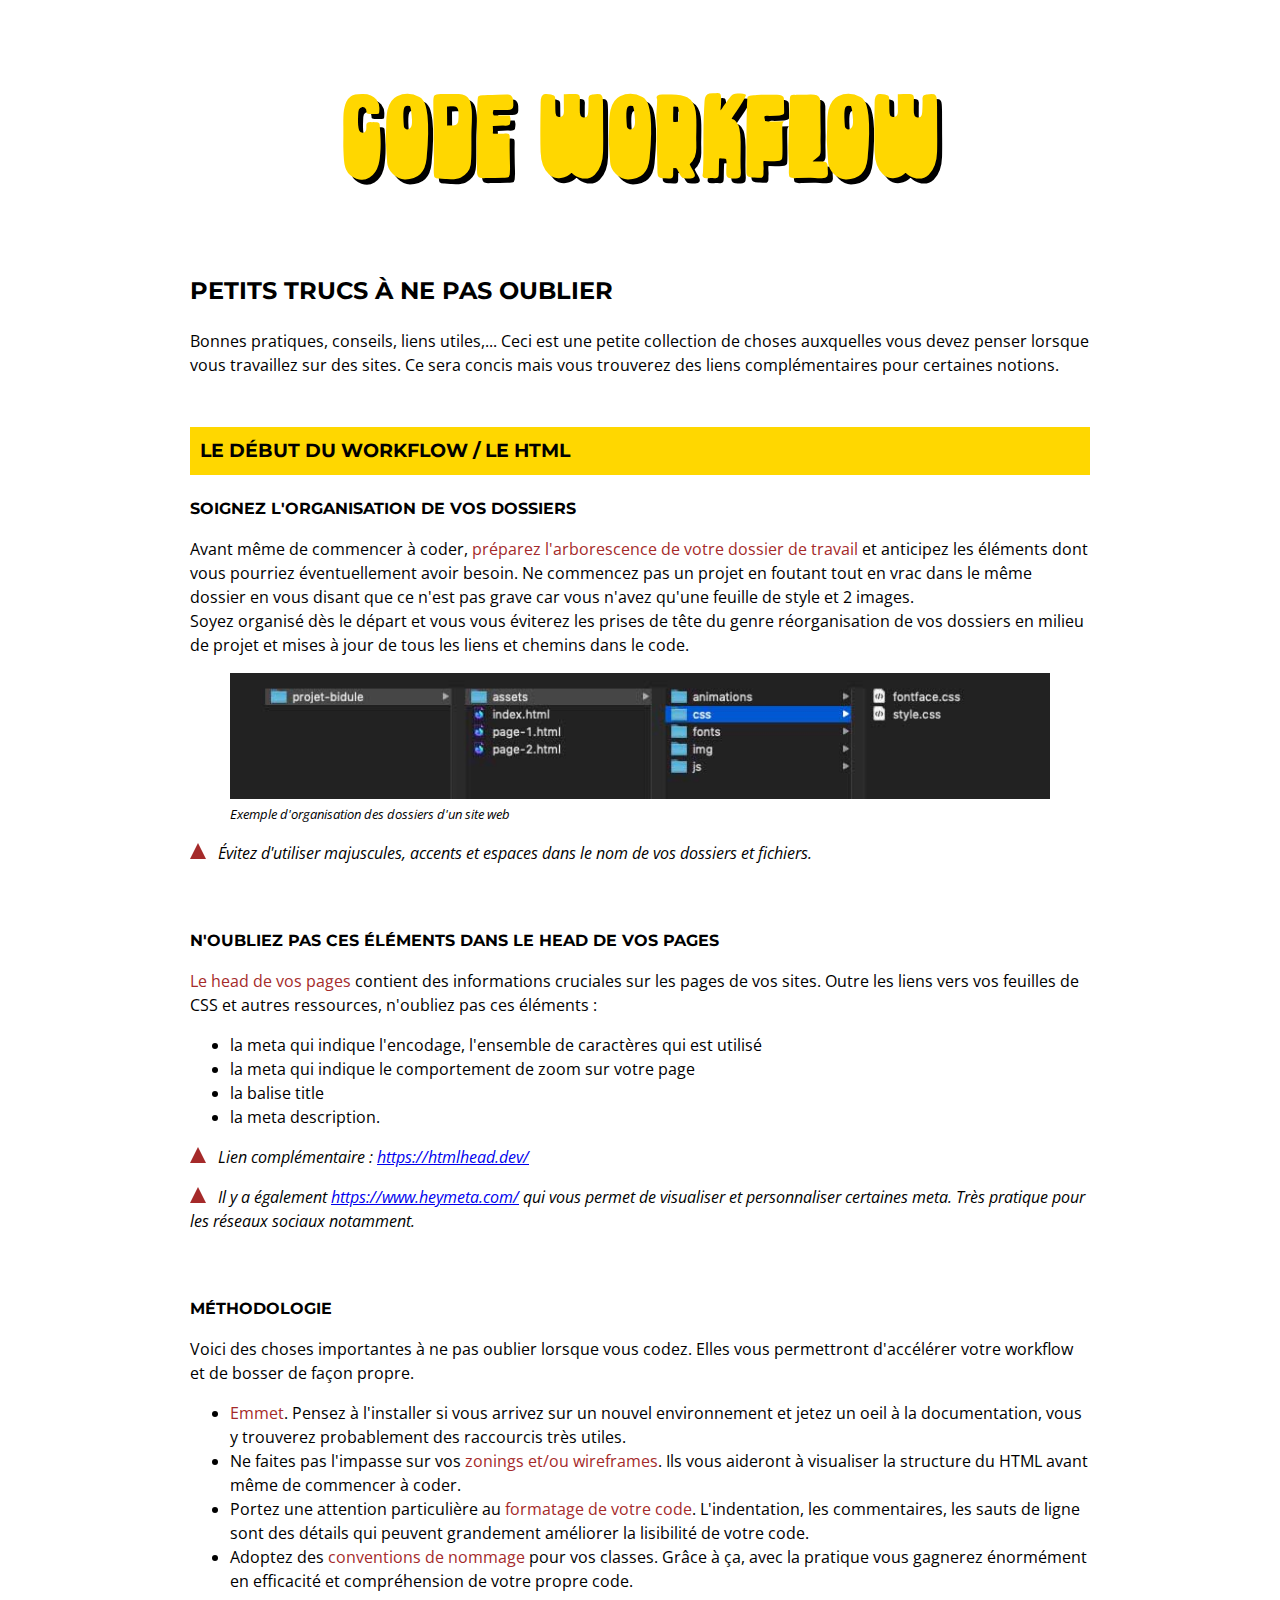
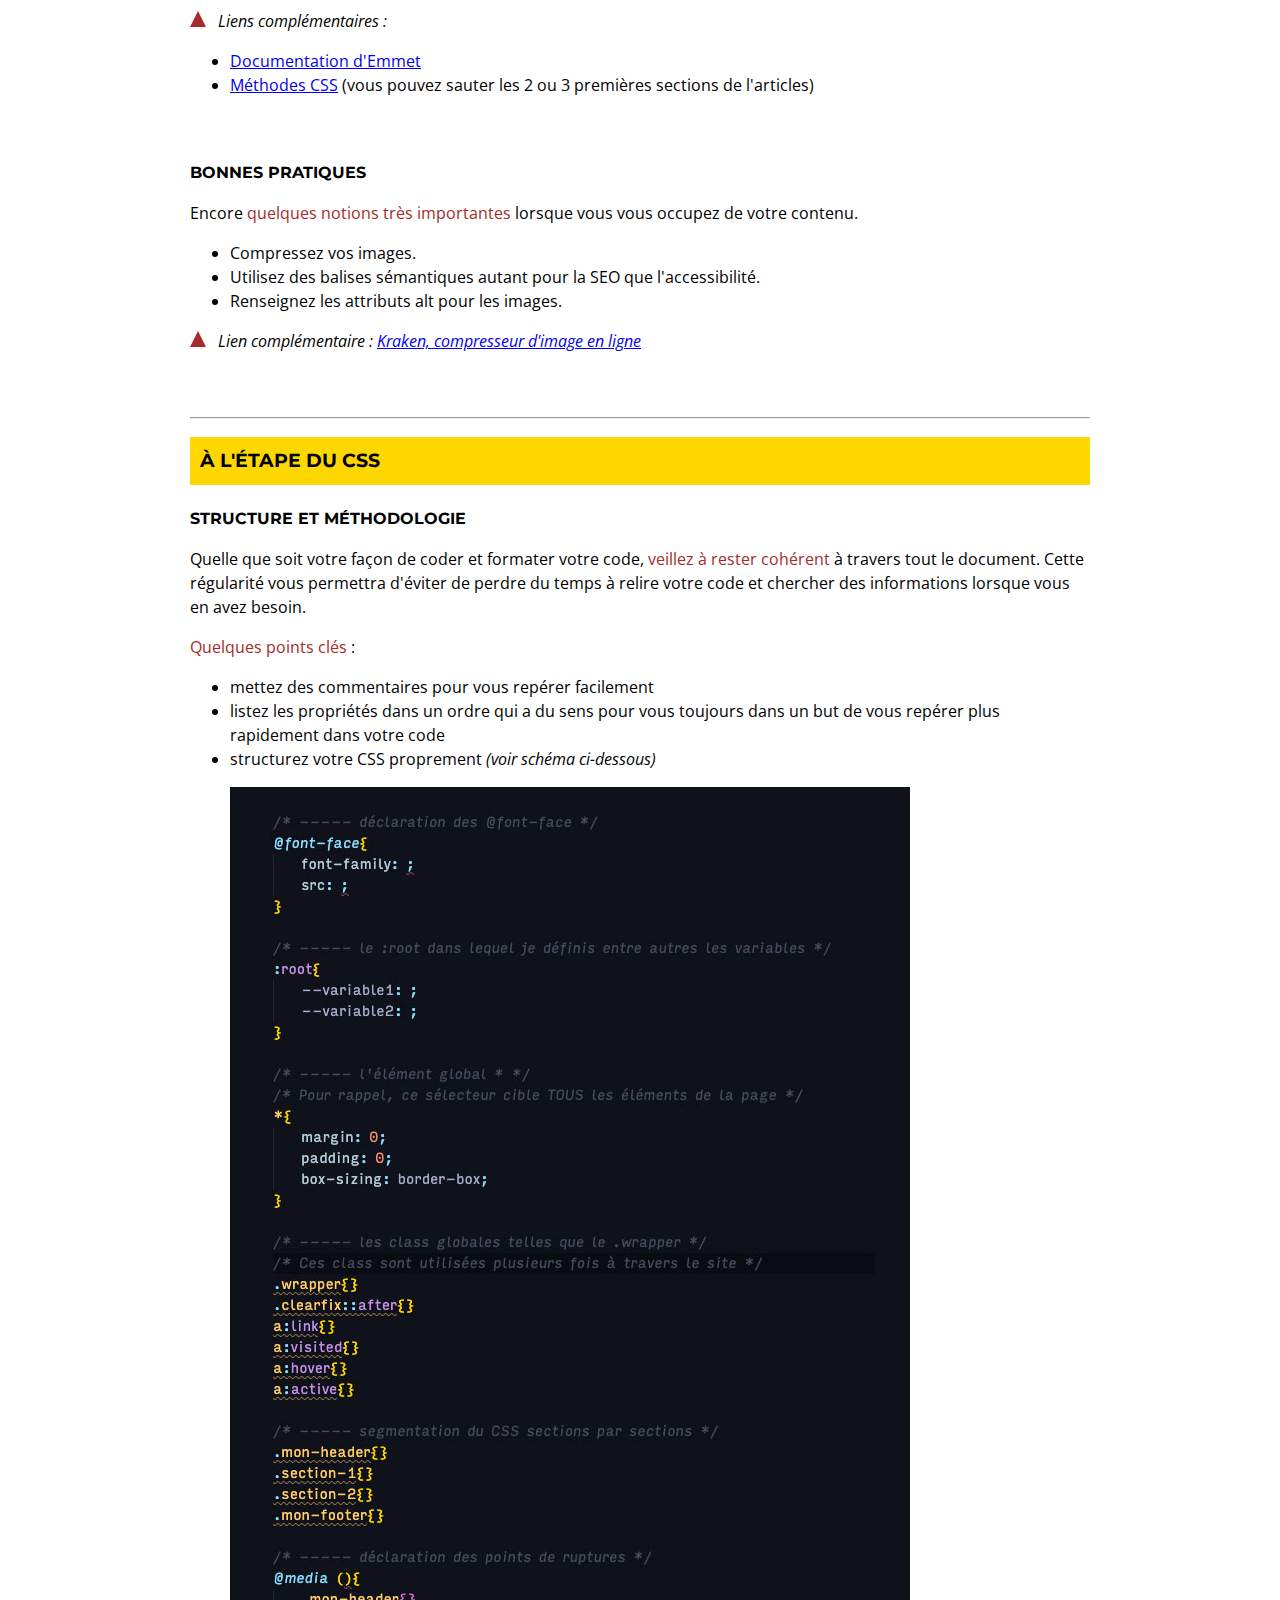
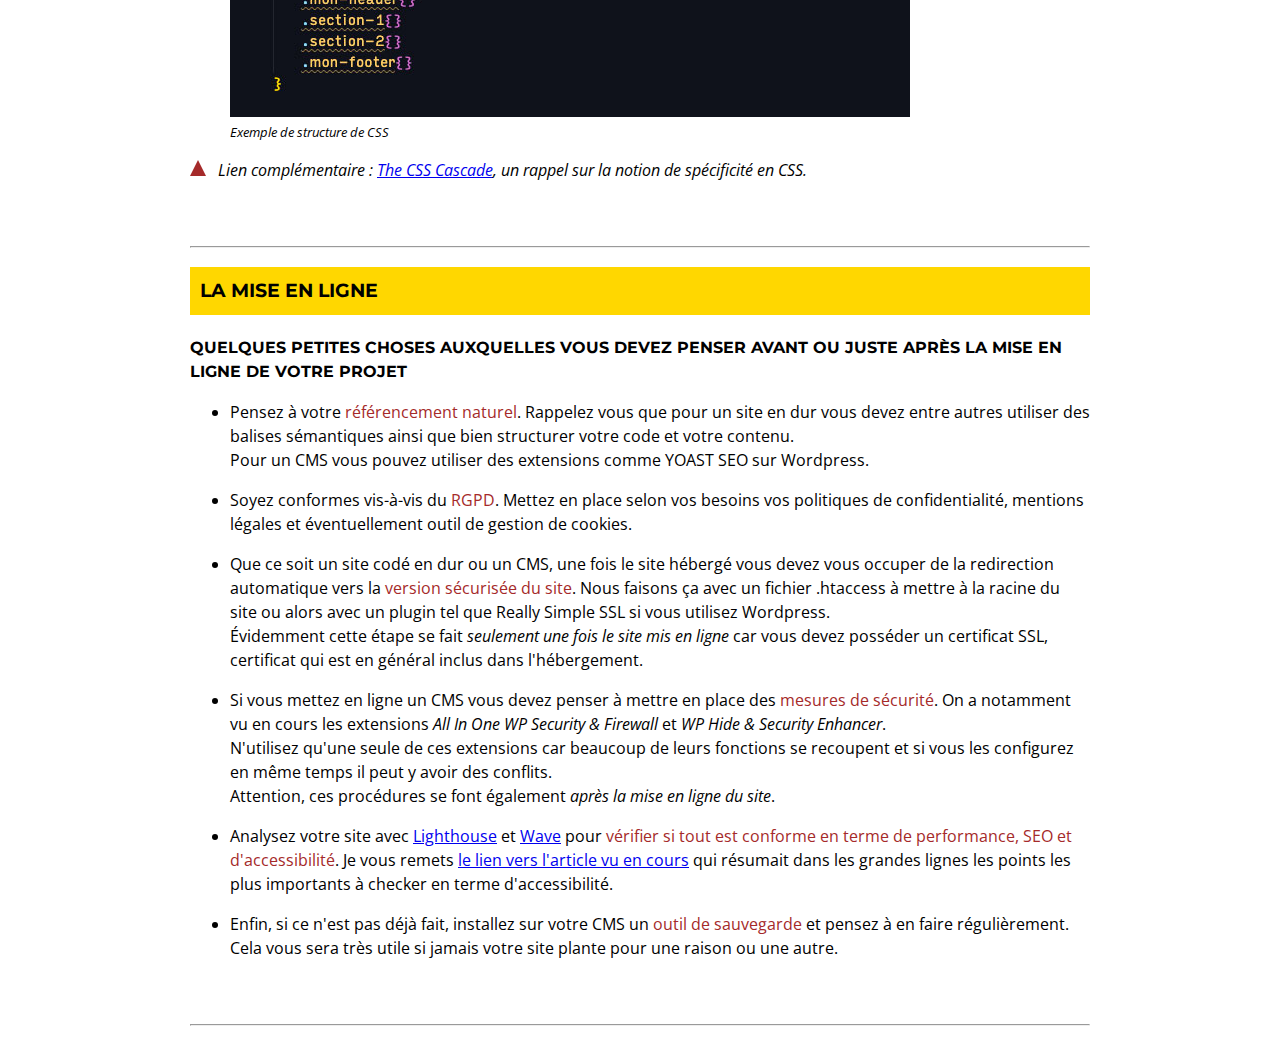
<file: index.html>
<!DOCTYPE html>
<html lang="fr">
<head>
    <meta charset="UTF-8">
    <meta name="viewport" content="width=device-width, initial-scale=1.0">
    <meta http-equiv="X-UA-Compatible" content="ie=edge">
    <title>UnoDwicho | Design</title>
    <link href="https://fonts.googleapis.com/css?family=Montserrat:400,700,800|Open+Sans:400,600,700&display=swap" rel="stylesheet">
    <link rel="stylesheet" href="assets/css/style.css">
</head>
<body>
<!-- SECTION HEADER -->
<header class="wrapper">
    <h1>Code workflow</h1>
    <h2>Petits trucs à ne pas oublier</h2>
    <p>
        Bonnes pratiques, conseils, liens utiles,... Ceci est une petite collection de choses auxquelles vous devez penser lorsque vous travaillez sur des sites. Ce sera concis mais vous trouverez des liens complémentaires pour certaines notions.
    </p>
</header>

<!-- SECTION MAIN -->
<main class="main wrapper">
    <!-- SECTION HTML -->
    <section>
        <h3>Le début du workflow / le HTML</h3>
        <!-- ORGANISATION DES DOSSIERS -->
        <div class="soussections">
            <h4>Soignez l'organisation de vos dossiers</h4>
            <p>
                Avant même de commencer à coder, <span class="emphase">préparez l'arborescence de votre dossier de travail</span> et anticipez les éléments dont vous pourriez éventuellement avoir besoin. Ne commencez pas un projet en foutant tout en vrac dans le même dossier en vous disant que ce n'est pas grave car vous n'avez qu'une feuille de style et 2 images.<br>
                Soyez organisé dès le départ et vous vous éviterez les prises de tête du genre réorganisation de vos dossiers en milieu de projet et mises à jour de tous les liens et chemins dans le code.
            </p>
            <figure>
                <img src="assets/img/organisation-dossiers.jpg"
                     alt="Exemple d'organisation des dossiers d'un site web">
                <figcaption>Exemple d'organisation des dossiers d'un site web</figcaption>
            </figure>
            <p class="attention">
                Évitez d'utiliser majuscules, accents et espaces dans le nom de vos dossiers et fichiers.
            </p>
        </div>
        <!-- META -->
        <div class="soussections">
            <h4>N'oubliez pas ces éléments dans le head de vos pages</h4>
            <p>
                <span class="emphase">Le head de vos pages</span> contient des informations cruciales sur les pages de vos sites. Outre les liens vers vos feuilles de CSS et autres ressources, n'oubliez pas ces éléments :
            </p>
            <ul>
                <li>la meta qui indique l'encodage, l'ensemble de caractères qui est utilisé</li>
                <li>la meta qui indique le comportement de zoom sur votre page</li>
                <li>la balise title</li>
                <li>la meta description.</li>
            </ul>
            <p class="attention">
                Lien complémentaire : <a href="https://htmlhead.dev/">https://htmlhead.dev/</a>
            </p>
            <p class="attention">
                Il y a également <a href="https://www.heymeta.com/">https://www.heymeta.com/</a> qui vous permet de visualiser et personnaliser certaines meta. Très pratique pour les réseaux sociaux notamment.
            </p>
        </div>
        <!-- METHODOLOGIE -->
        <div class="soussections">
            <h4>Méthodologie</h4>
            <p>
                Voici des choses importantes à ne pas oublier lorsque vous codez. Elles vous permettront d'accélérer votre workflow et de bosser de façon propre.
            </p>
            <ul>
                <li><span class="emphase">Emmet</span>. Pensez à l'installer si vous arrivez sur un nouvel environnement et jetez un oeil à la documentation, vous y trouverez probablement des raccourcis très utiles.</li>
                <li>Ne faites pas l'impasse sur vos <span class="emphase">zonings et/ou wireframes</span>. Ils vous aideront à visualiser la structure du HTML avant même de commencer à coder. </li>
                <li>Portez une attention particulière au <span class="emphase">formatage de votre code</span>. L'indentation, les commentaires, les sauts de ligne sont des détails qui peuvent grandement améliorer la lisibilité de votre code.</li>
                <li>Adoptez des <span class="emphase">conventions de nommage</span> pour vos classes. Grâce à ça, avec la pratique vous gagnerez énormément en efficacité et compréhension de votre propre code.</li>
            </ul>
            <p class="attention">
                Liens complémentaires :
            </p>
            <ul>
                <li><a href="https://docs.emmet.io/">Documentation d'Emmet</a></li>
                <li><a href="https://medium.com/@KBizien/architecture-css-avec-itcss-inuitcss-6b4271cb1042">Méthodes CSS</a> (vous pouvez sauter les 2 ou 3 premières sections de l'articles)</li>
            </ul>
        </div>
        <!-- BONNES PRATIQUES -->
        <div class="soussections">
            <h4>Bonnes pratiques</h4>
            <p>
                Encore <span class="emphase">quelques notions très importantes</span> lorsque vous vous occupez de votre contenu.
            </p>
            <ul>
                <li>Compressez vos images.</li>
                <li>Utilisez des balises sémantiques autant pour la SEO que l'accessibilité.</li>
                <li>Renseignez les attributs alt pour les images.</li>
            </ul>
            <p class="attention">
                Lien complémentaire : <a href="https://kraken.io/web-interface">Kraken, compresseur d'image en ligne</a>
            </p>
        </div>
        <hr>
    </section><!-- fin de section concernant le html -->

    <!-- SECTION CSS -->
    <section>
        <h3>À l'étape du CSS</h3>
        <!-- Structure et méthodo -->
        <div class="soussections">
            <h4>Structure et méthodologie</h4>
            <p>
                Quelle que soit votre façon de coder et formater votre code, <span class="emphase">veillez à rester cohérent</span> à travers tout le document. Cette régularité vous permettra d'éviter de perdre du temps à relire votre code et chercher des informations lorsque vous en avez besoin.
            </p>
            <p>
                <span class="emphase">Quelques points clés</span> :
            </p>
            <ul>
                <li>mettez des commentaires pour vous repérer facilement</li>
                <li>listez les propriétés dans un ordre qui a du sens pour vous toujours dans un but de vous repérer plus rapidement dans votre code</li>
                <li>structurez votre CSS proprement <i>(voir schéma ci-dessous)</i></li>
            </ul>
            <figure>
                <img src="assets/img/structure-css.jpg"
                     alt="Exemple de structure de CSS">
                <figcaption>Exemple de structure de CSS</figcaption>
            </figure>
            <p class="attention">
                Lien complémentaire : <a href="https://wattenberger.com/blog/css-cascade">The CSS Cascade</a>, un rappel sur la notion de spécificité en CSS.
            </p>
        </div>
        <hr>
    </section>

    <!-- SECTION MISE EN LIGNE -->
    <section>
        <h3>La mise en ligne</h3>
        <div class="soussections">
            <h4>Quelques petites choses auxquelles vous devez penser avant ou juste après la mise en ligne de votre projet</h4>
            <ul class="liste-miseenligne">
                <li>Pensez à votre <span class="emphase">référencement naturel</span>. Rappelez vous que pour un site en dur vous devez entre autres utiliser des balises sémantiques ainsi que bien structurer votre code et votre contenu.<br>
                Pour un CMS vous pouvez utiliser des extensions comme YOAST SEO sur Wordpress.</li>
                <li>Soyez conformes vis-à-vis du <span class="emphase">RGPD</span>. Mettez en place selon vos besoins vos politiques de confidentialité, mentions légales et éventuellement outil de gestion de cookies.</li>
                <li>Que ce soit un site codé en dur ou un CMS, une fois le site hébergé vous devez vous occuper de la redirection automatique vers la <span class="emphase">version sécurisée du site</span>. Nous faisons ça avec un fichier .htaccess à mettre à la racine du site ou alors avec un plugin tel que Really Simple SSL si vous utilisez Wordpress.<br>
                Évidemment cette étape se fait <i>seulement une fois le site mis en ligne</i> car vous devez posséder un certificat SSL, certificat qui est en général inclus dans l'hébergement.</li>
                <li>Si vous mettez en ligne un CMS vous devez penser à mettre en place des <span class="emphase">mesures de sécurité</span>. On a notamment vu en cours les extensions <i>All In One WP Security & Firewall</i> et <i>WP Hide & Security Enhancer</i>.<br>
                N'utilisez qu'une seule de ces extensions car beaucoup de leurs fonctions se recoupent et si vous les configurez en même temps il peut y avoir des conflits.<br>
                Attention, ces procédures se font également <i>après la mise en ligne du site</i>.</li>
                <li>Analysez votre site avec <a href="https://pagespeed.web.dev/">Lighthouse</a> et <a href="https://wave.webaim.org/extension/">Wave</a> pour <span class="emphase">vérifier si tout est conforme en terme de performance, SEO et d'accessibilité</span>. Je vous remets <a href="https://blog.pope.tech/2024/04/01/a-complete-guide-for-content-creators-to-start-making-accessible-content/">le lien vers l'article vu en cours</a> qui résumait dans les grandes lignes les points les plus importants à checker en terme d'accessibilité.</li>
                <li>Enfin, si ce n'est pas déjà fait, installez sur votre CMS un <span class="emphase">outil de sauvegarde</span> et pensez à en faire régulièrement. Cela vous sera très utile si jamais votre site plante pour une raison ou une autre.</li>
            </ul>
        </div>
        <hr>
    </section>
</main>

</div>
</body>
</html>
</file>
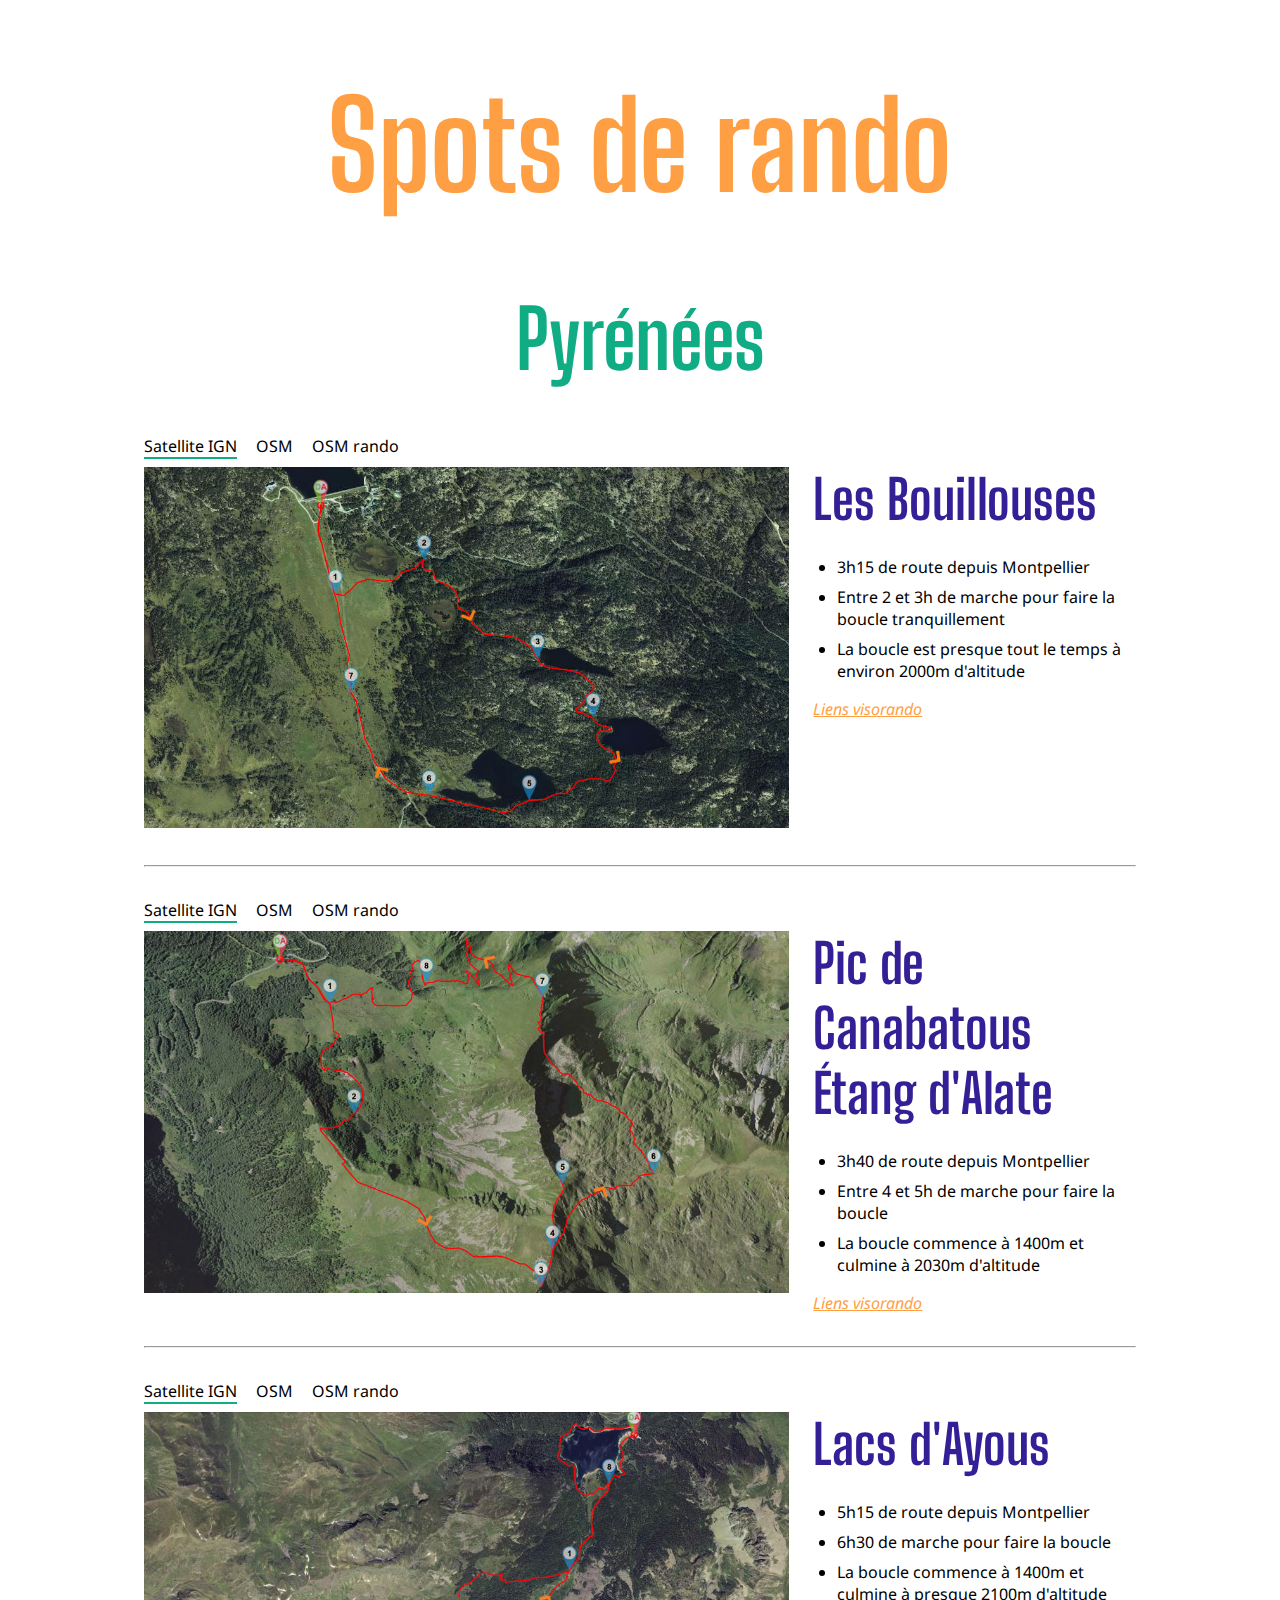
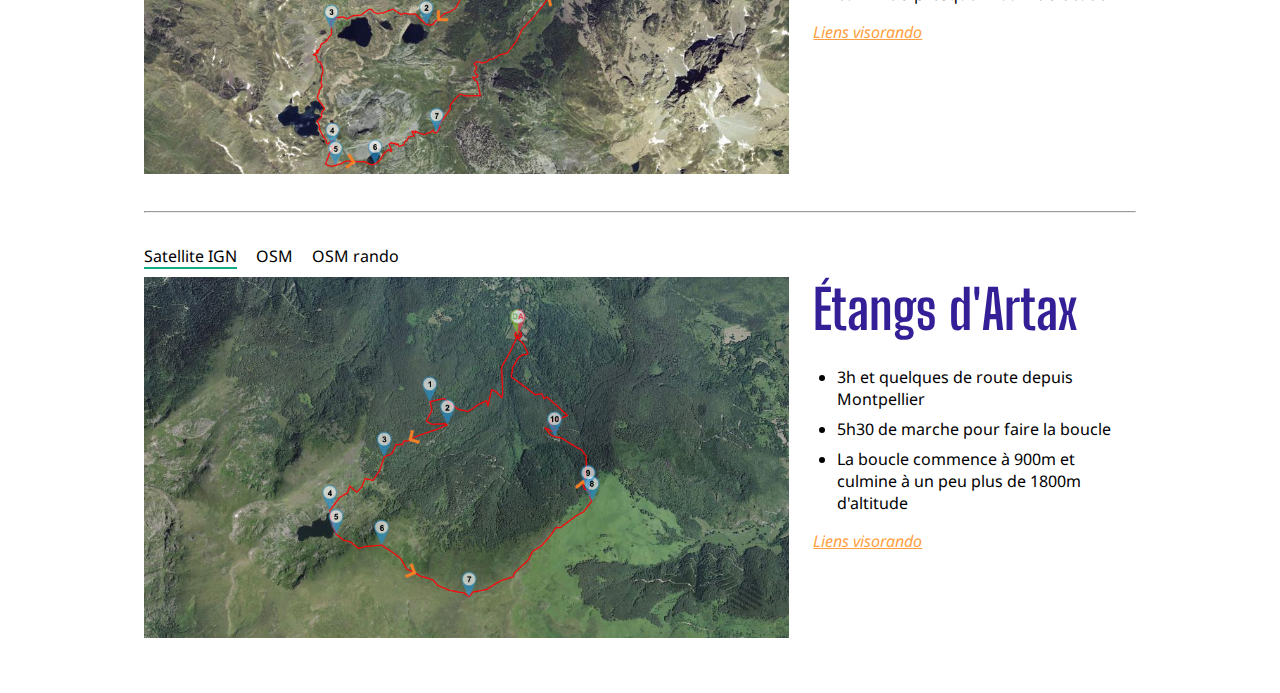
<file: archives/index.html>
<!DOCTYPE html>
<html lang="fr">
<head>
    <meta charset="UTF-8">
    <meta name="viewport" content="width=device-width, initial-scale=1.0">
    <meta http-equiv="X-UA-Compatible" content="ie=edge">
    <title>UnoDwicho – wow</title>
    <link rel="stylesheet" href="assets/css/style.css">
    <link href="https://fonts.googleapis.com/css?family=Big+Shoulders+Display:500|Noto+Sans:400,400i,700,700i&display=swap" rel="stylesheet">
</head>
<body><div class="wrap" id="test">
    <h1>Spots de rando</h1>
    <section class="section-pyreness section-region">
        <h2>Pyrénées</h2>
        <div class="rando-unit sectionbouillouses"><!-- BOUILLOUSES -->
            <p class="section-map">
                <input type="radio" name="bouillouses" id="bouillousessat-ign" checked>
                <label for="bouillousessat-ign">Satellite IGN</label>
                <input type="radio" name="bouillouses" id="bouillousesosm">
                <label for="bouillousesosm">OSM</label>
                <input type="radio" name="bouillouses" id="bouillousesosm-rando">
                <label for="bouillousesosm-rando">OSM rando</label><br>

                <img class="map map-osm" src="assets/img/bouillouses/osm.jpg" alt="">
                <img class="map map-osm-rando" src="assets/img/bouillouses/osm-rando.jpg" alt="">
                <img class="map map-sat-ign" src="assets/img/bouillouses/sat-ign.jpg" alt="">
            </p>
            <div class="section-infos">
                <h3>Les Bouillouses</h3>
                <ul class="liste-infos">
                    <li>3h15 de route depuis Montpellier</li>
                    <li>Entre 2 et 3h de marche pour faire la boucle tranquillement</li>
                    <li>La boucle est presque tout le temps à environ 2000m d'altitude</li>
                </ul>
                <a class="lien-visorando" href="https://www.visorando.fr/randonnee-les-bouillouses-lacs-d-en-bas/">Liens visorando</a>
            </div>
        </div>
        <hr class="separateur"> <!-- SÉPARATEUR -->
        <div class="rando-unit sectioncanabatous"><!-- CANABATOUS -->
            <p class="section-map">
                <input type="radio" name="canabatous" id="canabatoussat-ign" checked>
                <label for="canabatoussat-ign">Satellite IGN</label>
                <input type="radio" name="canabatous" id="canabatousosm">
                <label for="canabatousosm">OSM</label>
                <input type="radio" name="canabatous" id="canabatousosm-rando">
                <label for="canabatousosm-rando">OSM rando</label><br>

                <img class="map map-osm" src="assets/img/canabatous/osm.jpg" alt="">
                <img class="map map-osm-rando" src="assets/img/canabatous/osm-rando.jpg" alt="">
                <img class="map map-sat-ign" src="assets/img/canabatous/sat-ign.jpg" alt="">
            </p>
            <div class="section-infos">
                <h3>Pic de Canabatous<br>Étang d'Alate</h3>
                <ul class="liste-infos">
                    <li>3h40 de route depuis Montpellier</li>
                    <li>Entre 4 et 5h de marche pour faire la boucle</li>
                    <li>La boucle commence à 1400m et culmine à 2030m d'altitude</li>
                </ul>
                <a class="lien-visorando" href="https://www.visorando.fr/randonnee-pic-de-canabatous-etang-d-alate/">Liens visorando</a>
            </div>
        </div>
        <hr class="separateur"> <!-- SÉPARATEUR -->
        <div class="rando-unit sectionayous"><!-- AYOUS -->
            <p class="section-map">
                <input type="radio" name="ayous" id="ayoussat-ign" checked>
                <label for="ayoussat-ign">Satellite IGN</label>
                <input type="radio" name="ayous" id="ayousosm">
                <label for="ayousosm">OSM</label>
                <input type="radio" name="ayous" id="ayousosm-rando">
                <label for="ayousosm-rando">OSM rando</label><br>

                <img class="map map-osm" src="assets/img/ayous/osm.jpg" alt="">
                <img class="map map-osm-rando" src="assets/img/ayous/osm-rando.jpg" alt="">
                <img class="map map-sat-ign" src="assets/img/ayous/sat-ign.jpg" alt="">
            </p>
            <div class="section-infos">
                <h3>Lacs d'Ayous</h3>
                <ul class="liste-infos">
                    <li>5h15 de route depuis Montpellier</li>
                    <li>6h30 de marche pour faire la boucle</li>
                    <li>La boucle commence à 1400m et culmine à presque 2100m d'altitude</li>
                </ul>
                <a class="lien-visorando" href="https://www.visorando.fr/randonnee-lacs-d-ayous/">Liens visorando</a>
            </div>
        </div>
        <hr class="separateur"> <!-- SÉPARATEUR -->
        <div class="rando-unit sectionayous"><!-- ARTAX -->
            <p class="section-map">
                <input type="radio" name="artax" id="artaxsat-ign" checked>
                <label for="artaxsat-ign">Satellite IGN</label>
                <input type="radio" name="artax" id="artaxosm">
                <label for="artaxosm">OSM</label>
                <input type="radio" name="artax" id="artaxosm-rando">
                <label for="artaxosm-rando">OSM rando</label><br>

                <img class="map map-osm" src="assets/img/artax/osm.jpg" alt="">
                <img class="map map-osm-rando" src="assets/img/artax/osm-rando.jpg" alt="">
                <img class="map map-sat-ign" src="assets/img/artax/sat-ign.jpg" alt="">
            </p>
            <div class="section-infos">
                <h3>Étangs d'Artax</h3>
                <ul class="liste-infos">
                    <li>3h et quelques de route depuis Montpellier</li>
                    <li>5h30 de marche pour faire la boucle</li>
                    <li>La boucle commence à 900m et culmine à un peu plus de 1800m d'altitude</li>
                </ul>
                <a class="lien-visorando" href="https://www.visorando.fr/randonnee-boucle-etang-d-artax/">Liens visorando</a>
            </div>
        </div>
    </section>
</div></body>
</html>
</file>
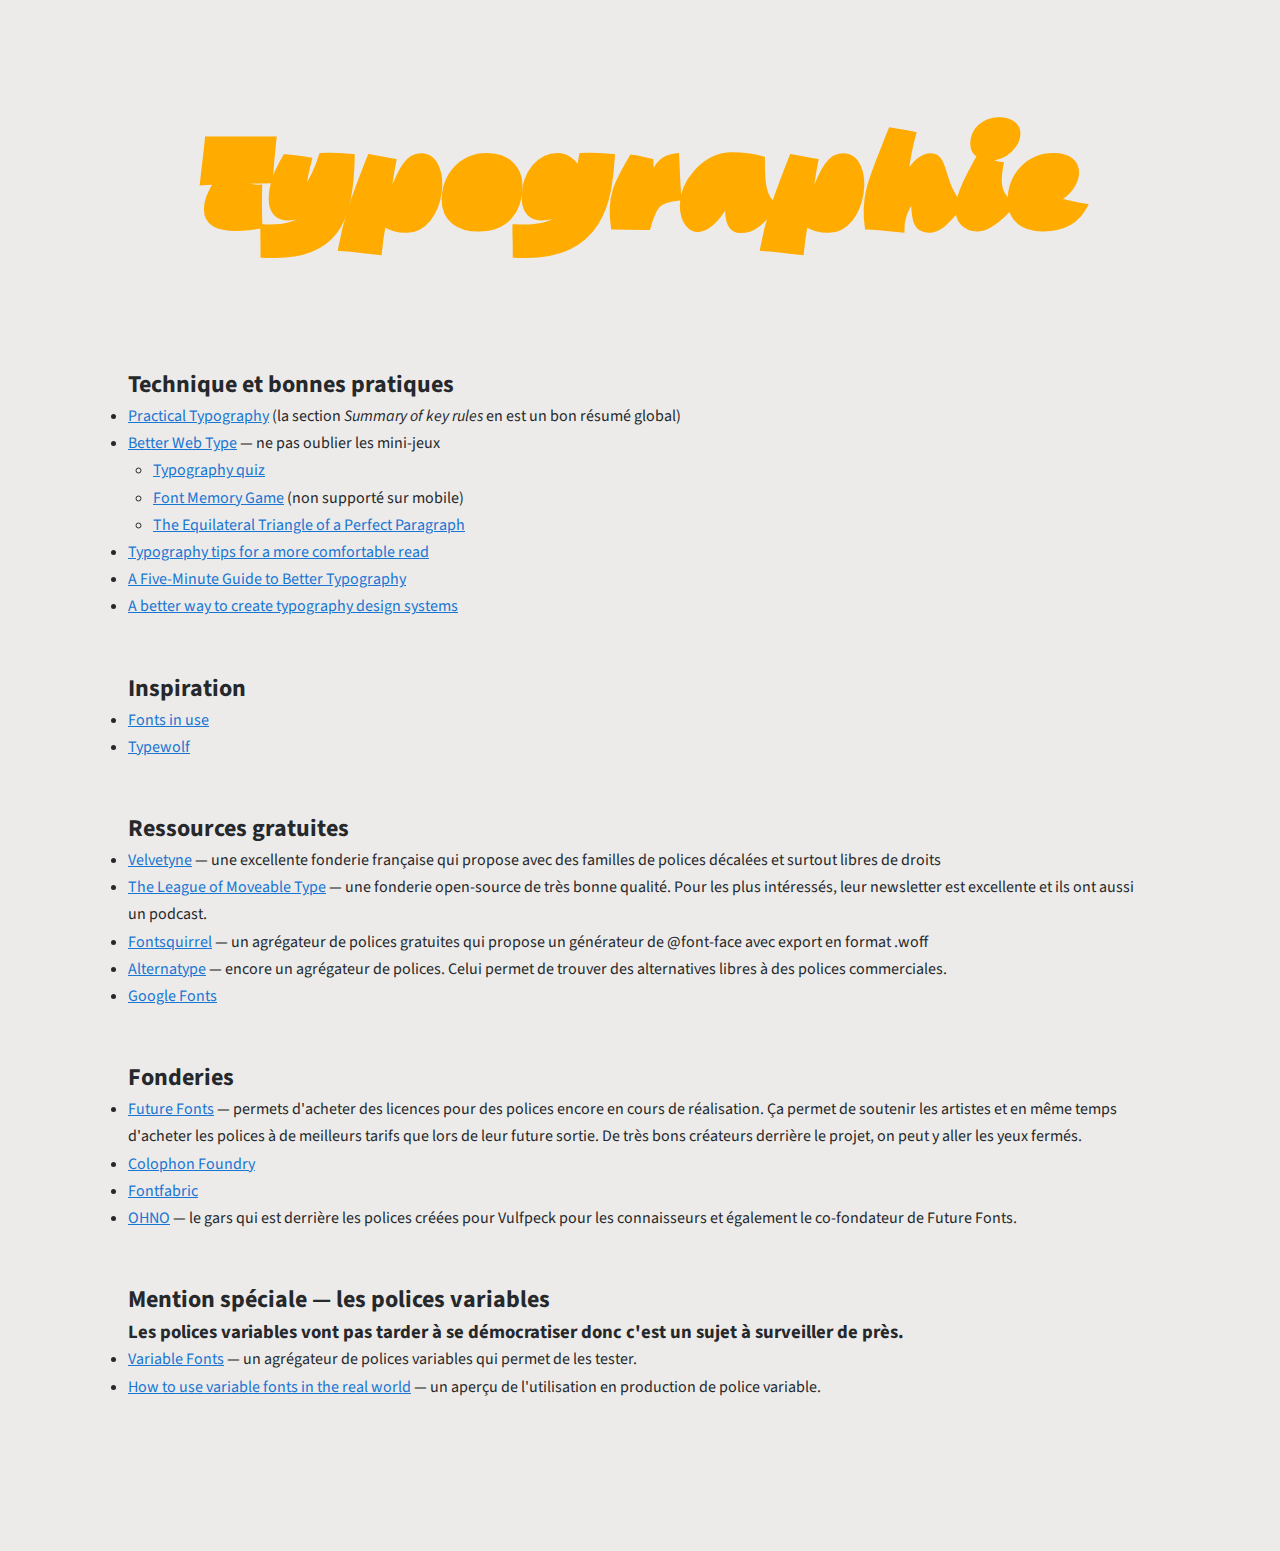
<file: typography.html>
<!DOCTYPE html>
<html lang="fr">
<head>
    <meta charset="UTF-8">
    <meta name="viewport" content="width=device-width, initial-scale=1.0">
    <meta http-equiv="X-UA-Compatible" content="ie=edge">
    <title>UnoDwicho | Design</title>
    <link rel="stylesheet" href="/typography.css">
    <link href="https://fonts.googleapis.com/css?family=Source+Sans+Pro&display=swap" rel="stylesheet">
</head>
<body>
<h1>Typographie</h1>
<div class="wrapper">
    <section class="sections">
        <h2>Technique et bonnes pratiques</h2>
        <ul>
            <li><a href="https://practicaltypography.com/">Practical Typography</a> (la section <span class="italique">Summary of key rules</span> en est un bon résumé global)</li>
            <li><a href="https://betterwebtype.com/blog/">Better Web Type</a> — ne pas oublier les mini-jeux 
                <ul>
                    <li><a href="https://betterwebtype.com/web-typography-quiz/">Typography quiz</a></li>
                    <li><a href="https://betterwebtype.com/font-memory-game/">Font Memory Game</a> (non supporté sur mobile)</li>
                    <li><a href="https://betterwebtype.com/triangle/">The Equilateral Triangle of a Perfect Paragraph</a></li>
                </ul>
            </li>
            <li><a href="https://www.invisionapp.com/inside-design/typography-tips/">Typography tips for a more comfortable read</a></li>
            <li><a href="https://www.pierrickcalvez.com/journal/a-five-minutes-guide-to-better-typography?mc_cid=380700498a&mc_eid=2a030ddedc">A Five-Minute Guide to Better Typography</a></li>
            <li><a href="https://uxdesign.cc/a-better-way-to-create-typography-design-systems-689c851dc616">A better way to create typography design systems</a></li>
        </ul>
    </section>
    <section class="sections">
        <h2>Inspiration</h2>
        <ul>
            <li><a href="https://fontsinuse.com/">Fonts in use</a></li>
            <li><a href="https://www.typewolf.com/">Typewolf</a></li>
        </ul>
    </section>
    <section class="sections">
        <h2>Ressources gratuites</h2>
        <ul>
            <li><a href="https://www.velvetyne.fr">Velvetyne</a> — une excellente fonderie française qui propose avec des familles de polices décalées et surtout libres de droits</li>
            <li><a href="https://www.theleagueofmoveabletype.com/">The League of Moveable Type</a> — une fonderie open-source de très bonne qualité. Pour les plus intéressés, leur newsletter est excellente et ils ont aussi un podcast.</li>
            <li><a href="https://www.fontsquirrel.com/">Fontsquirrel</a> — un agrégateur de polices gratuites qui propose un générateur de @font-face avec export en format .woff</li>
            <li><a href="https://alternatype.net">Alternatype</a> — encore un agrégateur de polices. Celui permet de trouver des alternatives libres à des polices commerciales.</li>
            <li><a href="https://fonts.google.com/">Google Fonts</a></li>
        </ul>
    </section>
    <section class="sections">
        <h2>Fonderies</h2>
        <ul>
            <li><a href="https://www.futurefonts.xyz/">Future Fonts</a> — permets d'acheter des licences pour des polices encore en cours de réalisation. Ça permet de soutenir les artistes et en même temps d'acheter les polices à de meilleurs tarifs que lors de leur future sortie. De très bons créateurs derrière le projet, on peut y aller les yeux fermés.</li>
            <li><a href="https://www.colophon-foundry.org/">Colophon Foundry</a></li>
            <li><a href="https://www.fontfabric.com/">Fontfabric</a></li>
            <li><a href="https://ohnotype.co/">OHNO</a> — le gars qui est derrière les polices créées pour Vulfpeck pour les connaisseurs et également le co-fondateur de Future Fonts.</li>
        </ul>
    </section>
    <section class="sections">
        <h2>Mention spéciale — les polices variables</h2>
        <h3>
           Les polices variables vont pas tarder à se démocratiser donc c'est un sujet à surveiller de près.
        </h3>
        <ul>
            <li><a href="https://v-fonts.com/">Variable Fonts</a> — un agrégateur de polices variables qui permet de les tester.</li>
            <li><a href="https://medium.com/clear-left-thinking/how-to-use-variable-fonts-in-the-real-world-e6d73065a604">How to use variable fonts in the real world</a> — un aperçu de l'utilisation en production de police variable.</li>
        </ul>
    </section>
</div>
</body>
</html>
</file>
<file: assets/css/style.css>
@font-face{
    font-family: 'Bulky';
    src: url("/assets/fonts/bulky.otf") format("opentype");
}
*{
    font-family: 'Open Sans';
    line-height: 1.5em;
}

h1, h2, h3, h4, h5, h6{font-family: 'Montserrat'; text-transform: uppercase;}
h1{
    font-family: 'Bulky';
    text-align: center;
    font-size: 6em;
    color: gold;
    text-shadow: 5px 5px 0 black;
}
@media (max-width:500px){
    h1{font-size:4em;}
}
h3{background-color: gold; padding: 10px;}
h4{margin-bottom: 0;}
img{max-width: 100%;}
/* figure{margin-bottom: 0.8em;} */
figcaption{font-size: .8em; font-style: italic;}

.wrapper{
    max-width: 900px;
    margin: auto;
}
.emphase{color: brown}

.soussections{
    margin-bottom: 4rem;
}

.attention{font-style: italic;}
.attention::before{
    content: "";
    display: inline-block;
    margin-right: .5em;
    border-left: .5em  solid transparent;
    border-right: .5em  solid transparent;
    border-bottom: 1em solid brown;
}

.main{
    padding: 1rem; 
}

.liste-miseenligne > li {
    margin-bottom: 1em;
}

.footer{margin-bottom: 100px;}
.conteneur-quote{
    padding: 15px;
    background: #eee;
    border-radius: 5px;
}
.xoxo, .footer blockquote footer{text-align: right;}
.footer blockquote footer{line-height: 3em;}
</file>
<file: archives/assets/css/style.css>
:root{
    /* ------ VARIABLES ------- */
    --main-color: #ff9f43;
    --secondary-color: #10ac84;
    --ternary-color: #341f97;
}

/* ------ COLORS ------ */
h1{color: var(--main-color)}
h2{color: var(--secondary-color)}
h3{color: var(--ternary-color)}

/* ------ GLOBAL ------ */
*{
    margin: 0;
    padding: 0;
    box-sizing: border-box;
    font-family: 'Noto Sans', sans-serif;
}

a, a:link{
    font-style: italic;
    color: var(--main-color);
}
a:visited{color: var(--main-color);}
a:hover{color: var(--secondary-color);}
a:active{color: var(--main-color);}

/* ------ TYPOGRAPHY ------ */
h1, h2, h3, h4, h5, h6{
    font-family: 'Big Shoulders Display', cursive;
}
h1{font-size: 7.594rem;}
h2{font-size: 5.063rem;}
h3{font-size: 3.375rem;}
h4{font-size: 2.25rem;}
h5{font-size: 1.5rem;}
h6{font-size: 1.2rem;}

/* ------  ------ */
.wrap{
    max-width: 1024px;
    margin: auto;
    padding: 0 1rem 50px;
}

.separateur{margin: 2rem 0;}

h1, h2{text-align: center;}
h1{margin: 4.5rem 0;}
h2{margin: 3rem 0;}
h3{margin-bottom: 1.5rem;}

.rando-unit{
    display: grid;
    grid-template: auto/2fr 1fr;
    gap: 1.5rem;
}
@media (max-width:900px){
    .rando-unit{
        grid-template: auto/ 1fr;
        gap: 1rem;
    }
}
.section-map > input{display:none;}
.section-map > label{
    display: inline-block;
    margin-right: 15px;
}
.section-map > label:hover{cursor: pointer;}
.section-map > input:checked + label{
    border-bottom: 2px solid var(--secondary-color);
}
.map{
    width: 100%;
    margin-top: .5rem;
    display: none;
}

#bouillousessat-ign:checked ~ .map-sat-ign{display: initial;}
#bouillousesosm:checked ~ .map-osm{display: initial;}
#bouillousesosm-rando:checked ~ .map-osm-rando{display: initial;}

#canabatoussat-ign:checked ~ .map-sat-ign{display: initial;}
#canabatousosm:checked ~ .map-osm{display: initial;}
#canabatousosm-rando:checked ~ .map-osm-rando{display: initial;}

#ayoussat-ign:checked ~ .map-sat-ign{display: initial;}
#ayousosm:checked ~ .map-osm{display: initial;}
#ayousosm-rando:checked ~ .map-osm-rando{display: initial;}

#artaxsat-ign:checked ~ .map-sat-ign{display: initial;}
#artaxosm:checked ~ .map-osm{display: initial;}
#artaxosm-rando:checked ~ .map-osm-rando{display: initial;}



.section-infos{
    padding-top: 2rem;
}
.liste-infos{padding-left:1.5rem;}
.liste-infos li{margin-bottom: .5rem;}
.lien-visorando{display:block; margin-top:1rem;}
</file>
<file: typography.css>
@font-face{
    font-family: "Nonplus-Black";
    src: url("fonts/Nonplus-Black.otf") format("opentype");
}
:root{
    --colorlight: #ecebea;
    --colordark: #26282b;
}
*{
    margin: 0;
    padding: 0;
    box-sizing: border-box;
    color: var(--colordark);
    font-family: "Source Sans Pro";
    line-height: 1.5em;
}
a:link{color:#1976D2}
a:visited{color:#1976D2}
a:hover{color:#64B5F6}
a:active{color:#0D47A1}
h1{
    font-family: "Nonplus-Black";
    font-size: 10vw;
    text-align: center;
    margin-bottom: 75px;
    color: #FFAB00;
}
body{
    min-height: 100vh;
    padding: 100px 50px;
    background-color: var(--colorlight);
}
.wrapper{
    max-width: 1024px;
    margin: auto;
}
.italique{font-style: italic;}
.sections{margin-bottom: 50px;}
li{line-height: 1.7em;}
ul > li > ul{
    margin-left: 25px;
}
</file>
